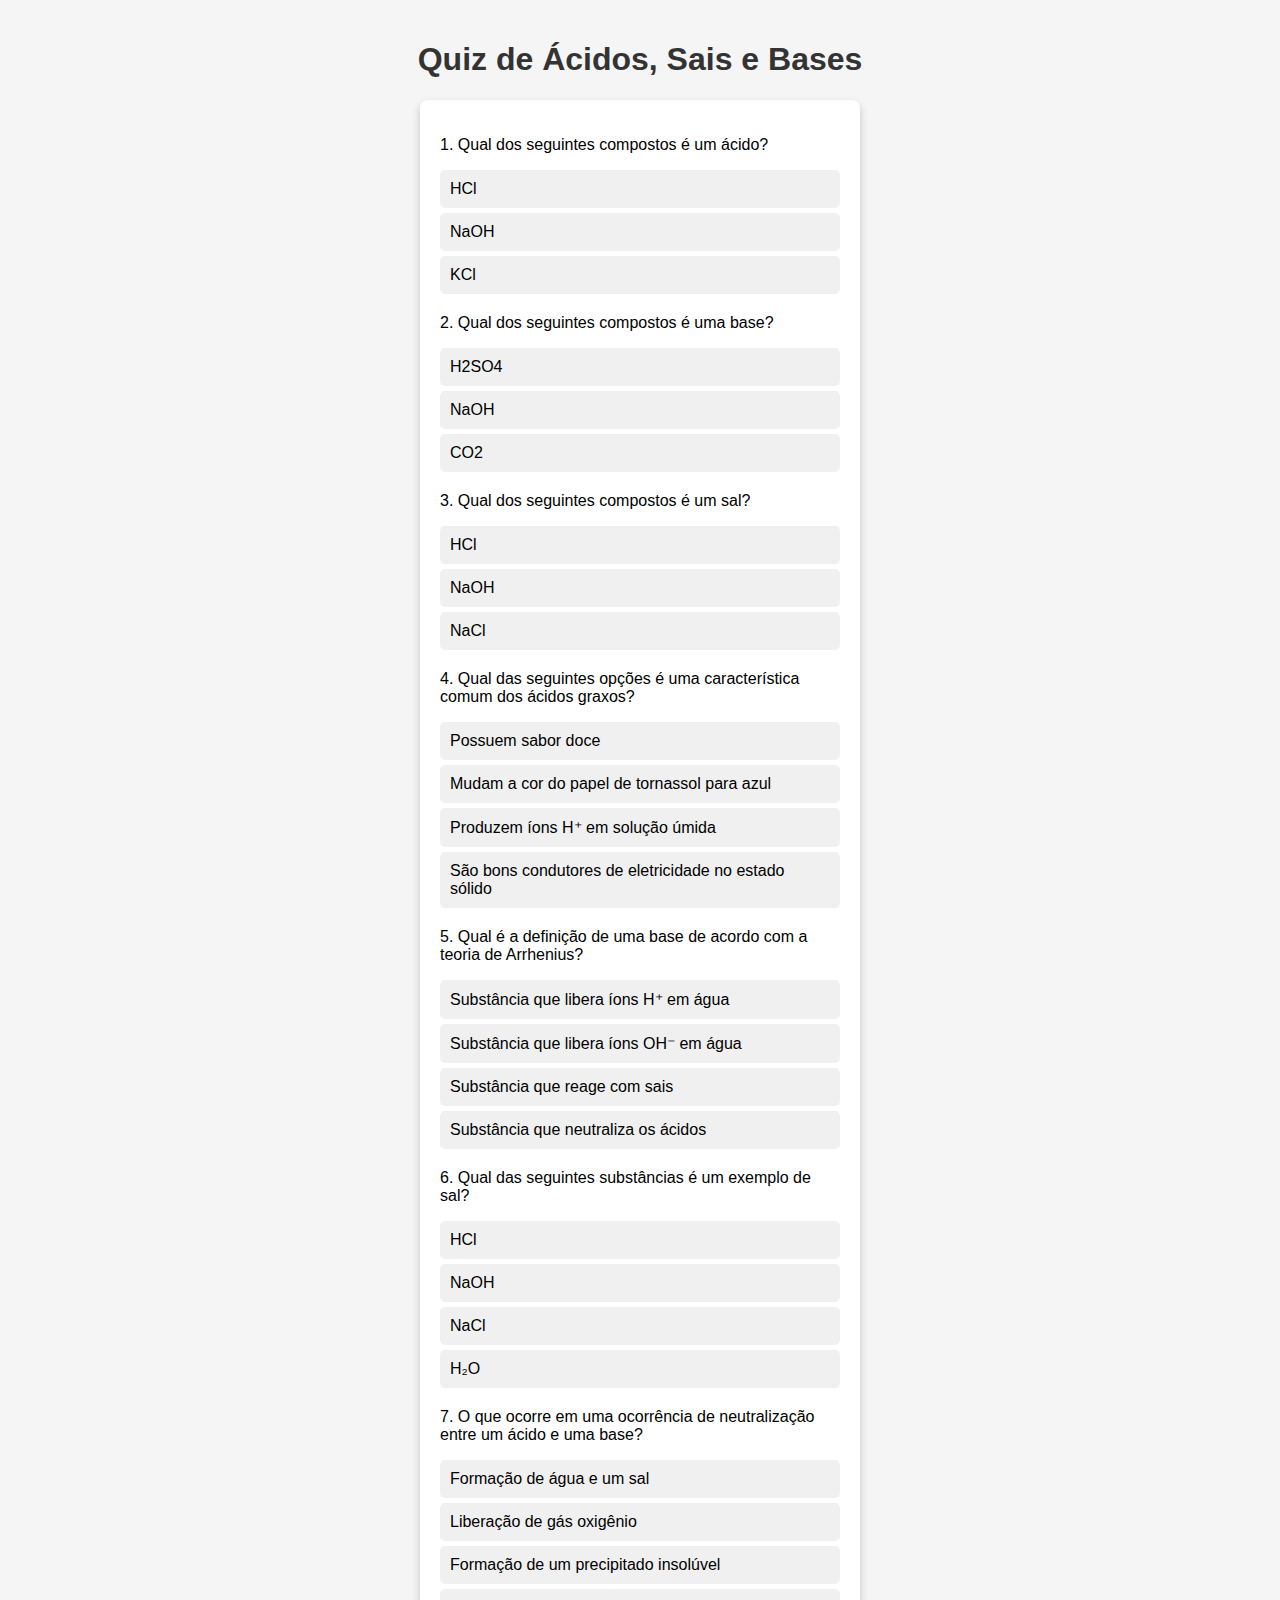
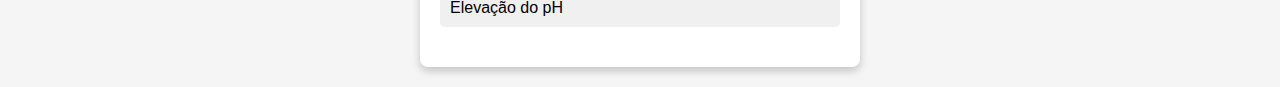
<file: jogo.html>
<!DOCTYPE html>
<html lang="pt-BR">
<head>
    <meta charset="UTF-8">
    <meta name="viewport" content="width=device-width, initial-scale=1.0">
    <title>Jogo de Ácidos, Sais e Bases</title>
    <link rel="stylesheet" href="jogo2.css">
</head>
<body>
    <h1>Quiz de Ácidos, Sais e Bases</h1>
    <div class="quiz-container">
        <div class="question">
            <p>1. Qual dos seguintes compostos é um ácido?</p>
            <div class="option" onclick="checkAnswer(this, true)">HCl</div>
            <div class="option" onclick="checkAnswer(this, false)">NaOH</div>
            <div class="option" onclick="checkAnswer(this, false)">KCl</div>
        </div>
        <div class="question">
            <p>2. Qual dos seguintes compostos é uma base?</p>
            <div class="option" onclick="checkAnswer(this, false)">H2SO4</div>
            <div class="option" onclick="checkAnswer(this, true)">NaOH</div>
            <div class="option" onclick="checkAnswer(this, false)">CO2</div>
        </div>
        <div class="question">
            <p>3. Qual dos seguintes compostos é um sal?</p>
            <div class="option" onclick="checkAnswer(this, false)">HCl</div>
            <div class="option" onclick="checkAnswer(this, false)">NaOH</div>
            <div class="option" onclick="checkAnswer(this, true)">NaCl</div>
        </div>
		<div class="question">
            <p>4. Qual das seguintes opções é uma característica comum dos ácidos graxos?</p>
            <div class="option" onclick="checkAnswer(this, false)">Possuem sabor doce</div>
            <div class="option" onclick="checkAnswer(this, false)">Mudam a cor do papel de tornassol para azul</div>
            <div class="option" onclick="checkAnswer(this, true)">Produzem íons H⁺ em solução úmida</div>
			<div class="option" onclick="checkAnswer(this, false)">São bons condutores de eletricidade no estado sólido</div>
        </div>
		<div class="question">
            <p>5. Qual é a definição de uma base de acordo com a teoria de Arrhenius?</p>
            <div class="option" onclick="checkAnswer(this, false)">Substância que libera íons H⁺ em água</div>
            <div class="option" onclick="checkAnswer(this, true)">Substância que libera íons OH⁻ em água</div>
            <div class="option" onclick="checkAnswer(this, false)">Substância que reage com sais</div>
			<div class="option" onclick="checkAnswer(this, false)">Substância que neutraliza os ácidos</div>
        </div>
		<div class="question">
            <p>6. Qual das seguintes substâncias é um exemplo de sal?</p>
            <div class="option" onclick="checkAnswer(this, false)">HCl</div>
            <div class="option" onclick="checkAnswer(this, false)">NaOH</div>
            <div class="option" onclick="checkAnswer(this, true)">NaCl</div>
			<div class="option" onclick="checkAnswer(this, false)">H₂O</div>
        </div>
		<div class="question">
            <p>7. O que ocorre em uma ocorrência de neutralização entre um ácido e uma base?</p>
            <div class="option" onclick="checkAnswer(this, true)">Formação de água e um sal</div>
            <div class="option" onclick="checkAnswer(this, false)">Liberação de gás oxigênio</div>
            <div class="option" onclick="checkAnswer(this, false)">Formação de um precipitado insolúvel</div>
			<div class="option" onclick="checkAnswer(this, false)">Elevação do pH</div>
        </div>
    </div>

    <script>
        function checkAnswer(element, isCorrect) {
            if (isCorrect) {
                element.style.backgroundColor = "#a0e7a0"; // Verde para correto
                element.innerText += " ✓";
            } else {
                element.style.backgroundColor = "#e7a0a0"; // Vermelho para incorreto
                element.innerText += " ✗";
            }
        }
    </script>
</body>
</html>
</file>
<file: jogo2.css>
body {
    font-family: Arial, sans-serif;
    display: flex;
    flex-direction: column;
    align-items: center;
    background-color: #f5f5f5;
    margin: 0;
    padding: 20px;
}

h1 {
    color: #333;
}

.quiz-container {
    max-width: 400px;
    width: 100%;
    background-color: #fff;
    border-radius: 8px;
    box-shadow: 0 4px 8px rgba(0, 0, 0, 0.2);
    padding: 20px;
}

.question {
    margin-bottom: 20px;
}

.option {
    background-color: #f0f0f0;
    padding: 10px;
    margin: 5px 0;
    border-radius: 5px;
    cursor: pointer;
    transition: background-color 0.3s;
}

.option:hover {
    background-color: #e0e0e0;
}
</file>
